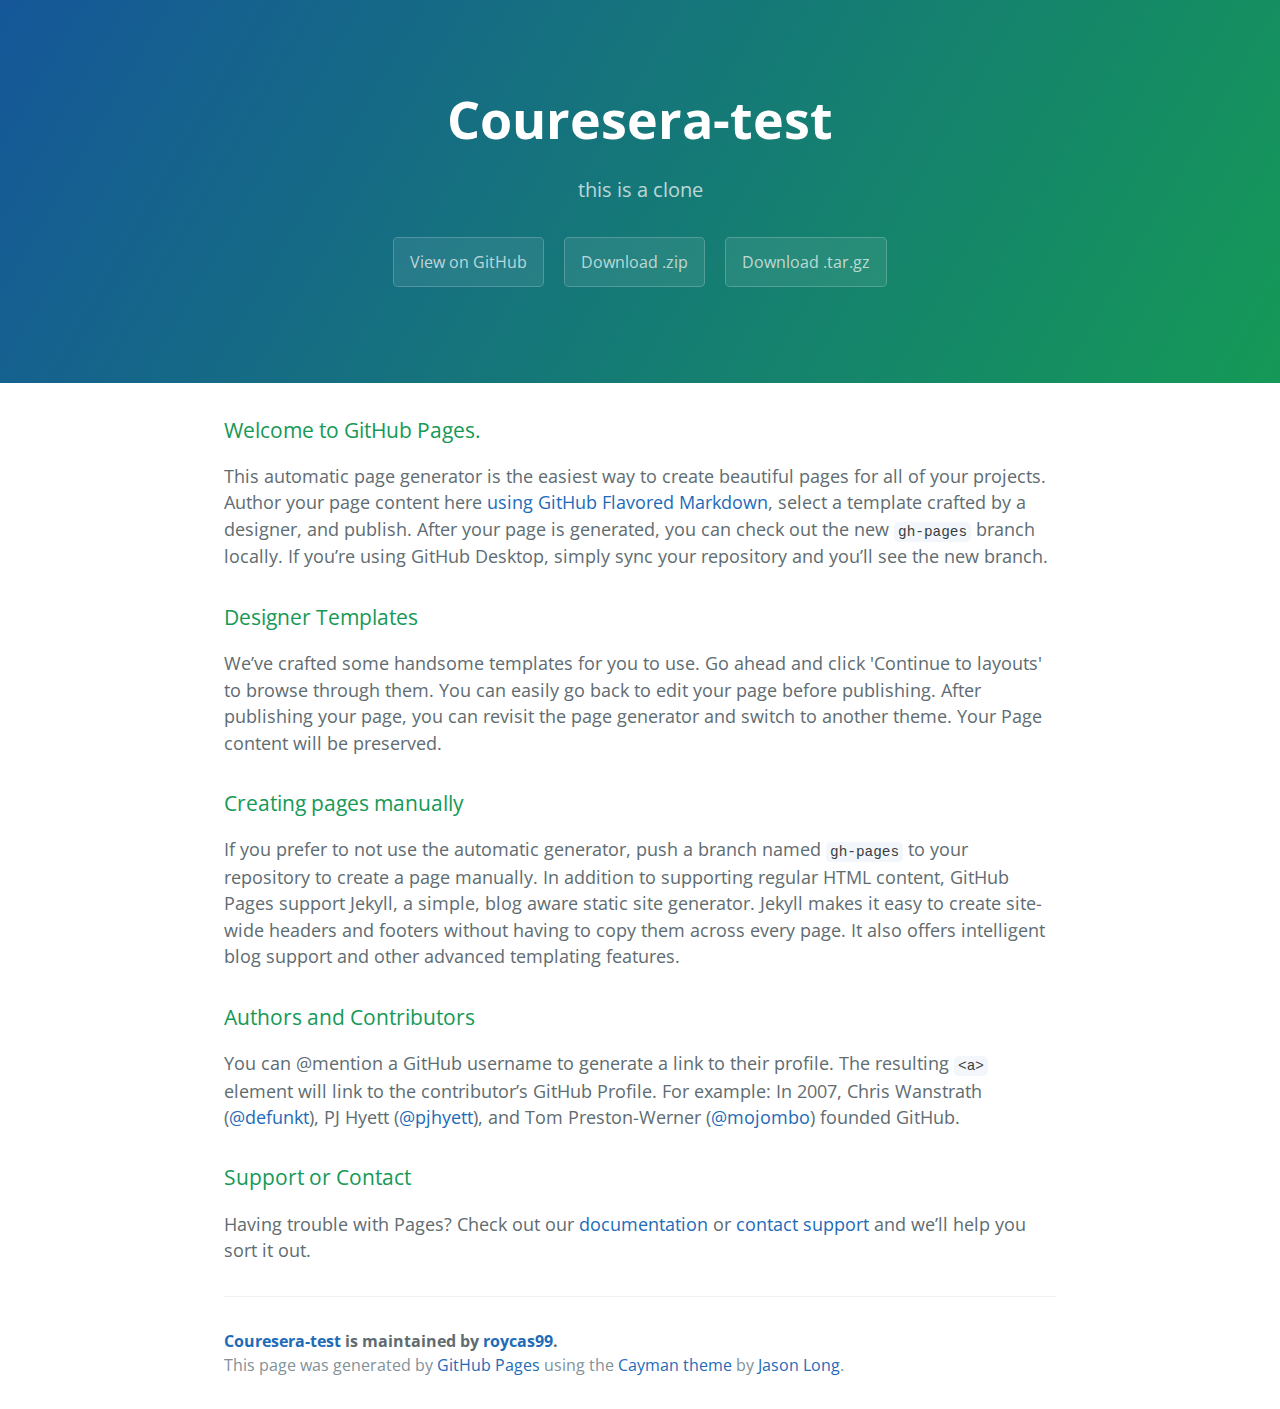
<file: index.html>
<!DOCTYPE html>
<html lang="en-us">
  <head>
    <meta charset="UTF-8">
    <title>Couresera-test by roycas99</title>
    <meta name="viewport" content="width=device-width, initial-scale=1">
    <link rel="stylesheet" type="text/css" href="stylesheets/normalize.css" media="screen">
    <link href='https://fonts.googleapis.com/css?family=Open+Sans:400,700' rel='stylesheet' type='text/css'>
    <link rel="stylesheet" type="text/css" href="stylesheets/stylesheet.css" media="screen">
    <link rel="stylesheet" type="text/css" href="stylesheets/github-light.css" media="screen">
  </head>
  <body>
    <section class="page-header">
      <h1 class="project-name">Couresera-test</h1>
      <h2 class="project-tagline">this is a clone</h2>
      <a href="https://github.com/roycas99/Couresera-test" class="btn">View on GitHub</a>
      <a href="https://github.com/roycas99/Couresera-test/zipball/master" class="btn">Download .zip</a>
      <a href="https://github.com/roycas99/Couresera-test/tarball/master" class="btn">Download .tar.gz</a>
    </section>

    <section class="main-content">
      <h3>
<a id="welcome-to-github-pages" class="anchor" href="#welcome-to-github-pages" aria-hidden="true"><span aria-hidden="true" class="octicon octicon-link"></span></a>Welcome to GitHub Pages.</h3>
<p>This automatic page generator is the easiest way to create beautiful pages for all of your projects. Author your page content here <a href="https://guides.github.com/features/mastering-markdown/">using GitHub Flavored Markdown</a>, select a template crafted by a designer, and publish. After your page is generated, you can check out the new <code>gh-pages</code> branch locally. If you’re using GitHub Desktop, simply sync your repository and you’ll see the new branch.</p>
<h3>
<a id="designer-templates" class="anchor" href="#designer-templates" aria-hidden="true"><span aria-hidden="true" class="octicon octicon-link"></span></a>Designer Templates</h3>
<p>We’ve crafted some handsome templates for you to use. Go ahead and click 'Continue to layouts' to browse through them. You can easily go back to edit your page before publishing. After publishing your page, you can revisit the page generator and switch to another theme. Your Page content will be preserved.</p>
<h3>
<a id="creating-pages-manually" class="anchor" href="#creating-pages-manually" aria-hidden="true"><span aria-hidden="true" class="octicon octicon-link"></span></a>Creating pages manually</h3>
<p>If you prefer to not use the automatic generator, push a branch named <code>gh-pages</code> to your repository to create a page manually. In addition to supporting regular HTML content, GitHub Pages support Jekyll, a simple, blog aware static site generator. Jekyll makes it easy to create site-wide headers and footers without having to copy them across every page. It also offers intelligent blog support and other advanced templating features.</p>
<h3>
<a id="authors-and-contributors" class="anchor" href="#authors-and-contributors" aria-hidden="true"><span aria-hidden="true" class="octicon octicon-link"></span></a>Authors and Contributors</h3>
<p>You can @mention a GitHub username to generate a link to their profile. The resulting <code>&lt;a&gt;</code> element will link to the contributor’s GitHub Profile. For example: In 2007, Chris Wanstrath (<a class="user-mention" data-hovercard-type="user" data-hovercard-url="/users/defunkt/hovercard" data-octo-click="hovercard-link-click" data-octo-dimensions="link_type:self" href="https://github.com/defunkt">@defunkt</a>), PJ Hyett (<a class="user-mention" data-hovercard-type="user" data-hovercard-url="/users/pjhyett/hovercard" data-octo-click="hovercard-link-click" data-octo-dimensions="link_type:self" href="https://github.com/pjhyett">@pjhyett</a>), and Tom Preston-Werner (<a class="user-mention" data-hovercard-type="user" data-hovercard-url="/users/mojombo/hovercard" data-octo-click="hovercard-link-click" data-octo-dimensions="link_type:self" href="https://github.com/mojombo">@mojombo</a>) founded GitHub.</p>
<h3>
<a id="support-or-contact" class="anchor" href="#support-or-contact" aria-hidden="true"><span aria-hidden="true" class="octicon octicon-link"></span></a>Support or Contact</h3>
<p>Having trouble with Pages? Check out our <a href="https://help.github.com/pages">documentation</a> or <a href="https://github.com/contact">contact support</a> and we’ll help you sort it out.</p>

      <footer class="site-footer">
        <span class="site-footer-owner"><a href="https://github.com/roycas99/Couresera-test">Couresera-test</a> is maintained by <a href="https://github.com/roycas99">roycas99</a>.</span>

        <span class="site-footer-credits">This page was generated by <a href="https://pages.github.com">GitHub Pages</a> using the <a href="https://github.com/jasonlong/cayman-theme">Cayman theme</a> by <a href="https://twitter.com/jasonlong">Jason Long</a>.</span>
      </footer>

    </section>

  
  </body>
</html>
</file>
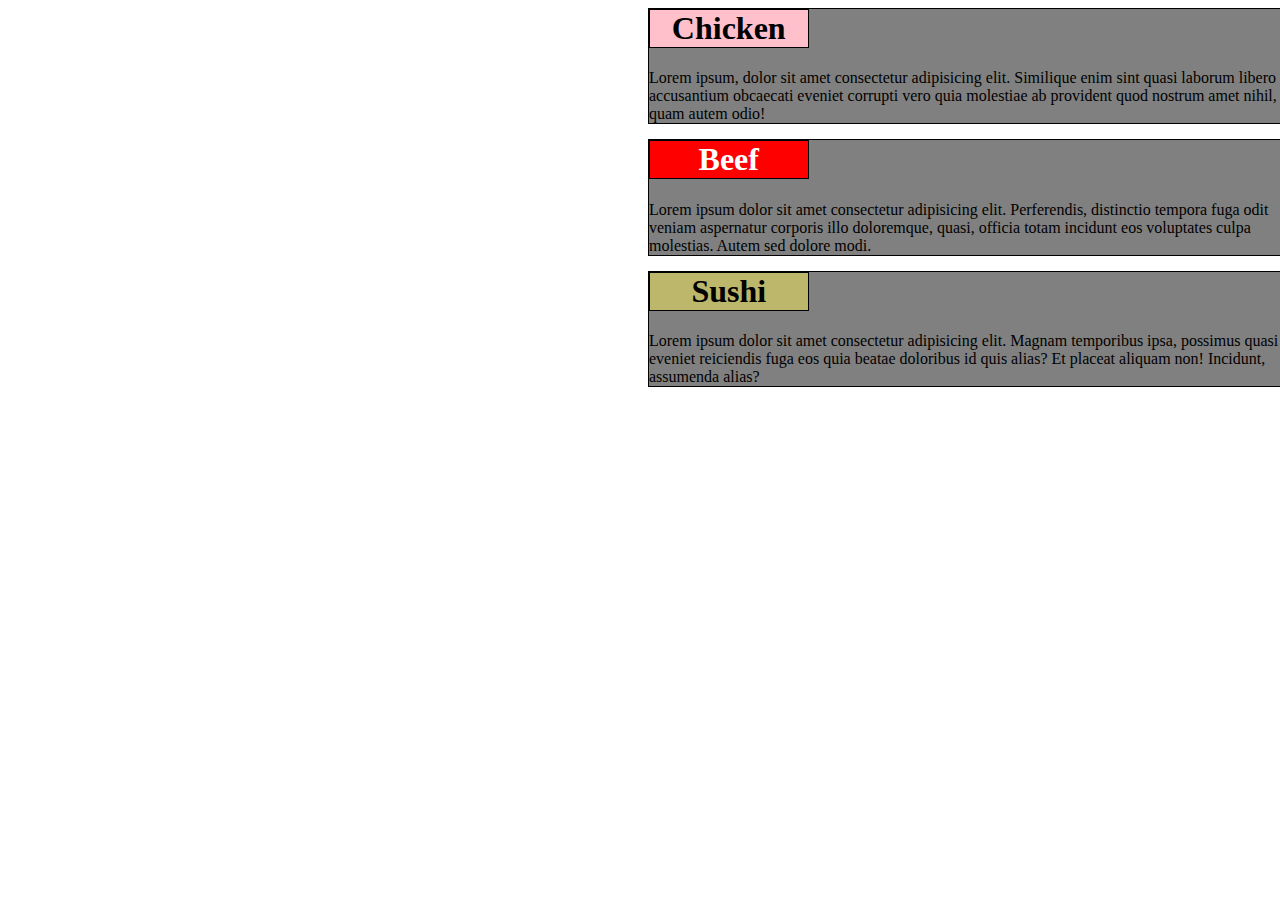
<file: module2-solution/index.html>
<!DOCTYPE html>
<html lang="en">
<head>
    <meta charset="UTF-8">
    <meta name="viewport" content="width=device-width, initial-scale=1.0">
    <title>module solution2</title>
    <link rel="stylesheet" href="css.css">
</head>
<body>

<section>
<h1 class="h1">Chicken</h1>
Lorem ipsum, dolor sit amet consectetur adipisicing elit. Similique enim sint quasi laborum libero accusantium obcaecati eveniet corrupti vero quia molestiae ab provident quod nostrum amet nihil, quam autem odio!
</section>
<section>
<h1 class="h2">Beef</h1>
Lorem ipsum dolor sit amet consectetur adipisicing elit. Perferendis, distinctio tempora fuga odit veniam aspernatur corporis illo doloremque, quasi, officia totam incidunt eos voluptates culpa molestias. Autem sed dolore modi.
</section >
<section>
<h1 class="h3">Sushi</h1>
Lorem ipsum dolor sit amet consectetur adipisicing elit. Magnam temporibus ipsa, possimus quasi eveniet reiciendis fuga eos quia beatae doloribus id quis alias? Et placeat aliquam non! Incidunt, assumenda alias?
</section>


</body>
</html>
</file>
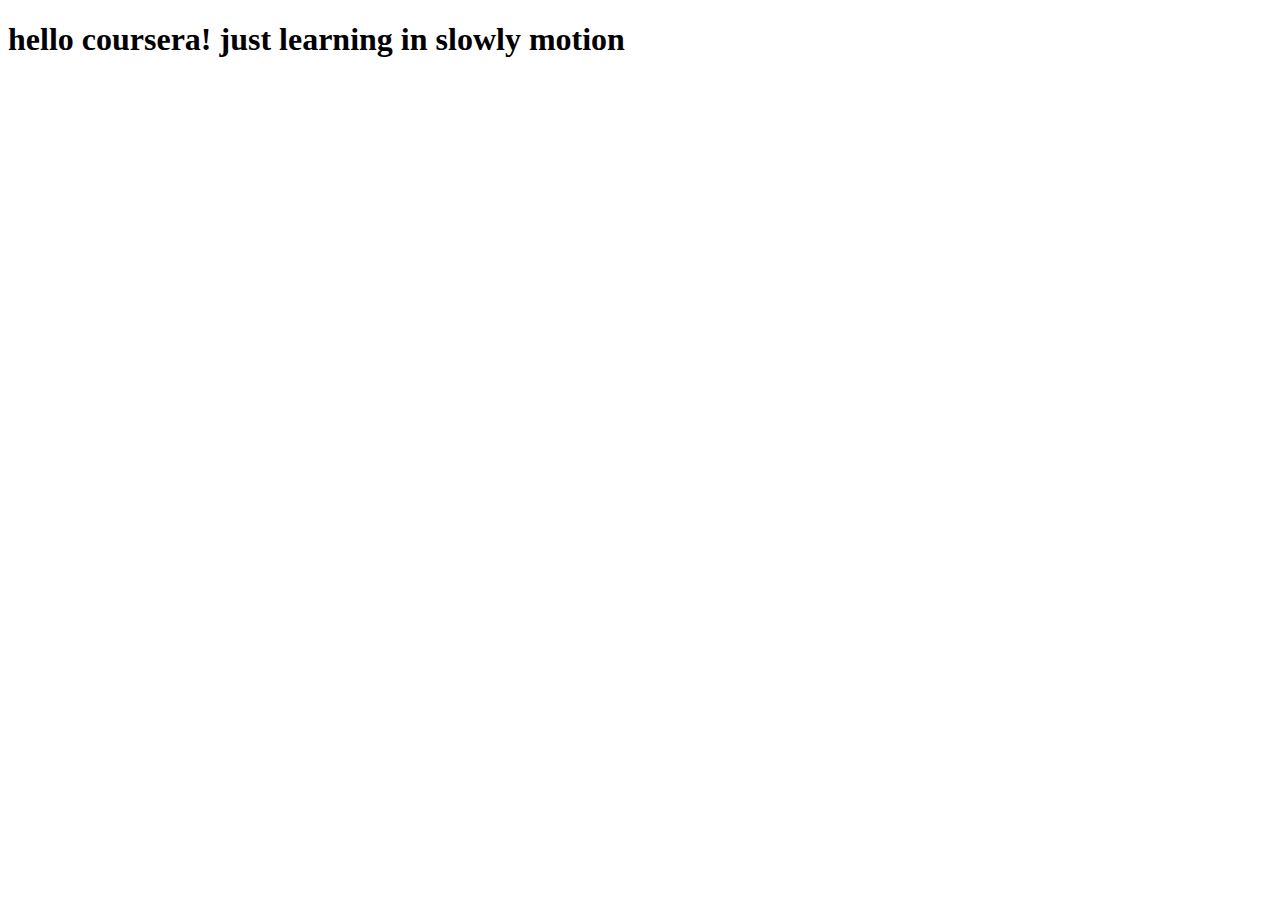
<file: site/index.html>
<!DOCTYPE html>
<html lang="en">
  <head>
    <meta charset="UTF-8" />
    <meta name="viewport" content="width=device-width, initial-scale=1.0" />
    <title>Document</title>
  </head>
  <body>
    <h1>hello coursera! just learning in slowly motion</h1>
  </body>
</html>
</file>
<file: stylesheets/stylesheet.css>
* {
  box-sizing: border-box; }

body {
  padding: 0;
  margin: 0;
  font-family: "Open Sans", "Helvetica Neue", Helvetica, Arial, sans-serif;
  font-size: 16px;
  line-height: 1.5;
  color: #606c71; }

a {
  color: #1e6bb8;
  text-decoration: none; }
  a:hover {
    text-decoration: underline; }

.btn {
  display: inline-block;
  margin-bottom: 1rem;
  color: rgba(255, 255, 255, 0.7);
  background-color: rgba(255, 255, 255, 0.08);
  border-color: rgba(255, 255, 255, 0.2);
  border-style: solid;
  border-width: 1px;
  border-radius: 0.3rem;
  transition: color 0.2s, background-color 0.2s, border-color 0.2s; }
  .btn + .btn {
    margin-left: 1rem; }

.btn:hover {
  color: rgba(255, 255, 255, 0.8);
  text-decoration: none;
  background-color: rgba(255, 255, 255, 0.2);
  border-color: rgba(255, 255, 255, 0.3); }

@media screen and (min-width: 64em) {
  .btn {
    padding: 0.75rem 1rem; } }

@media screen and (min-width: 42em) and (max-width: 64em) {
  .btn {
    padding: 0.6rem 0.9rem;
    font-size: 0.9rem; } }

@media screen and (max-width: 42em) {
  .btn {
    display: block;
    width: 100%;
    padding: 0.75rem;
    font-size: 0.9rem; }
    .btn + .btn {
      margin-top: 1rem;
      margin-left: 0; } }

.page-header {
  color: #fff;
  text-align: center;
  background-color: #159957;
  background-image: linear-gradient(120deg, #155799, #159957); }

@media screen and (min-width: 64em) {
  .page-header {
    padding: 5rem 6rem; } }

@media screen and (min-width: 42em) and (max-width: 64em) {
  .page-header {
    padding: 3rem 4rem; } }

@media screen and (max-width: 42em) {
  .page-header {
    padding: 2rem 1rem; } }

.project-name {
  margin-top: 0;
  margin-bottom: 0.1rem; }

@media screen and (min-width: 64em) {
  .project-name {
    font-size: 3.25rem; } }

@media screen and (min-width: 42em) and (max-width: 64em) {
  .project-name {
    font-size: 2.25rem; } }

@media screen and (max-width: 42em) {
  .project-name {
    font-size: 1.75rem; } }

.project-tagline {
  margin-bottom: 2rem;
  font-weight: normal;
  opacity: 0.7; }

@media screen and (min-width: 64em) {
  .project-tagline {
    font-size: 1.25rem; } }

@media screen and (min-width: 42em) and (max-width: 64em) {
  .project-tagline {
    font-size: 1.15rem; } }

@media screen and (max-width: 42em) {
  .project-tagline {
    font-size: 1rem; } }

.main-content :first-child {
  margin-top: 0; }
.main-content img {
  max-width: 100%; }
.main-content h1, .main-content h2, .main-content h3, .main-content h4, .main-content h5, .main-content h6 {
  margin-top: 2rem;
  margin-bottom: 1rem;
  font-weight: normal;
  color: #159957; }
.main-content p {
  margin-bottom: 1em; }
.main-content code {
  padding: 2px 4px;
  font-family: Consolas, "Liberation Mono", Menlo, Courier, monospace;
  font-size: 0.9rem;
  color: #383e41;
  background-color: #f3f6fa;
  border-radius: 0.3rem; }
.main-content pre {
  padding: 0.8rem;
  margin-top: 0;
  margin-bottom: 1rem;
  font: 1rem Consolas, "Liberation Mono", Menlo, Courier, monospace;
  color: #567482;
  word-wrap: normal;
  background-color: #f3f6fa;
  border: solid 1px #dce6f0;
  border-radius: 0.3rem; }
  .main-content pre > code {
    padding: 0;
    margin: 0;
    font-size: 0.9rem;
    color: #567482;
    word-break: normal;
    white-space: pre;
    background: transparent;
    border: 0; }
.main-content .highlight {
  margin-bottom: 1rem; }
  .main-content .highlight pre {
    margin-bottom: 0;
    word-break: normal; }
.main-content .highlight pre, .main-content pre {
  padding: 0.8rem;
  overflow: auto;
  font-size: 0.9rem;
  line-height: 1.45;
  border-radius: 0.3rem; }
.main-content pre code, .main-content pre tt {
  display: inline;
  max-width: initial;
  padding: 0;
  margin: 0;
  overflow: initial;
  line-height: inherit;
  word-wrap: normal;
  background-color: transparent;
  border: 0; }
  .main-content pre code:before, .main-content pre code:after, .main-content pre tt:before, .main-content pre tt:after {
    content: normal; }
.main-content ul, .main-content ol {
  margin-top: 0; }
.main-content blockquote {
  padding: 0 1rem;
  margin-left: 0;
  color: #819198;
  border-left: 0.3rem solid #dce6f0; }
  .main-content blockquote > :first-child {
    margin-top: 0; }
  .main-content blockquote > :last-child {
    margin-bottom: 0; }
.main-content table {
  display: block;
  width: 100%;
  overflow: auto;
  word-break: normal;
  word-break: keep-all; }
  .main-content table th {
    font-weight: bold; }
  .main-content table th, .main-content table td {
    padding: 0.5rem 1rem;
    border: 1px solid #e9ebec; }
.main-content dl {
  padding: 0; }
  .main-content dl dt {
    padding: 0;
    margin-top: 1rem;
    font-size: 1rem;
    font-weight: bold; }
  .main-content dl dd {
    padding: 0;
    margin-bottom: 1rem; }
.main-content hr {
  height: 2px;
  padding: 0;
  margin: 1rem 0;
  background-color: #eff0f1;
  border: 0; }

@media screen and (min-width: 64em) {
  .main-content {
    max-width: 64rem;
    padding: 2rem 6rem;
    margin: 0 auto;
    font-size: 1.1rem; } }

@media screen and (min-width: 42em) and (max-width: 64em) {
  .main-content {
    padding: 2rem 4rem;
    font-size: 1.1rem; } }

@media screen and (max-width: 42em) {
  .main-content {
    padding: 2rem 1rem;
    font-size: 1rem; } }

.site-footer {
  padding-top: 2rem;
  margin-top: 2rem;
  border-top: solid 1px #eff0f1; }

.site-footer-owner {
  display: block;
  font-weight: bold; }

.site-footer-credits {
  color: #819198; }

@media screen and (min-width: 64em) {
  .site-footer {
    font-size: 1rem; } }

@media screen and (min-width: 42em) and (max-width: 64em) {
  .site-footer {
    font-size: 1rem; } }

@media screen and (max-width: 42em) {
  .site-footer {
    font-size: 0.9rem; } }
</file>
<file: stylesheets/github-light.css>
/*!
 * GitHub Light v0.4.1
 * Copyright (c) 2012 - 2017 GitHub, Inc.
 * Licensed under MIT (https://github.com/primer/github-syntax-theme-generator/blob/master/LICENSE)
 */

.pl-c /* comment, punctuation.definition.comment, string.comment */ {
  color: #6a737d;
}

.pl-c1 /* constant, entity.name.constant, variable.other.constant, variable.language, support, meta.property-name, support.constant, support.variable, meta.module-reference, markup.raw, meta.diff.header, meta.output */,
.pl-s .pl-v /* string variable */ {
  color: #005cc5;
}

.pl-e /* entity */,
.pl-en /* entity.name */ {
  color: #6f42c1;
}

.pl-smi /* variable.parameter.function, storage.modifier.package, storage.modifier.import, storage.type.java, variable.other */,
.pl-s .pl-s1 /* string source */ {
  color: #24292e;
}

.pl-ent /* entity.name.tag, markup.quote */ {
  color: #22863a;
}

.pl-k /* keyword, storage, storage.type */ {
  color: #d73a49;
}

.pl-s /* string */,
.pl-pds /* punctuation.definition.string, source.regexp, string.regexp.character-class */,
.pl-s .pl-pse .pl-s1 /* string punctuation.section.embedded source */,
.pl-sr /* string.regexp */,
.pl-sr .pl-cce /* string.regexp constant.character.escape */,
.pl-sr .pl-sre /* string.regexp source.ruby.embedded */,
.pl-sr .pl-sra /* string.regexp string.regexp.arbitrary-repitition */ {
  color: #032f62;
}

.pl-v /* variable */,
.pl-smw /* sublimelinter.mark.warning */ {
  color: #e36209;
}

.pl-bu /* invalid.broken, invalid.deprecated, invalid.unimplemented, message.error, brackethighlighter.unmatched, sublimelinter.mark.error */ {
  color: #b31d28;
}

.pl-ii /* invalid.illegal */ {
  color: #fafbfc;
  background-color: #b31d28;
}

.pl-c2 /* carriage-return */ {
  color: #fafbfc;
  background-color: #d73a49;
}

.pl-c2::before /* carriage-return */ {
  content: "^M";
}

.pl-sr .pl-cce /* string.regexp constant.character.escape */ {
  font-weight: bold;
  color: #22863a;
}

.pl-ml /* markup.list */ {
  color: #735c0f;
}

.pl-mh /* markup.heading */,
.pl-mh .pl-en /* markup.heading entity.name */,
.pl-ms /* meta.separator */ {
  font-weight: bold;
  color: #005cc5;
}

.pl-mi /* markup.italic */ {
  font-style: italic;
  color: #24292e;
}

.pl-mb /* markup.bold */ {
  font-weight: bold;
  color: #24292e;
}

.pl-md /* markup.deleted, meta.diff.header.from-file, punctuation.definition.deleted */ {
  color: #b31d28;
  background-color: #ffeef0;
}

.pl-mi1 /* markup.inserted, meta.diff.header.to-file, punctuation.definition.inserted */ {
  color: #22863a;
  background-color: #f0fff4;
}

.pl-mc /* markup.changed, punctuation.definition.changed */ {
  color: #e36209;
  background-color: #ffebda;
}

.pl-mi2 /* markup.ignored, markup.untracked */ {
  color: #f6f8fa;
  background-color: #005cc5;
}

.pl-mdr /* meta.diff.range */ {
  font-weight: bold;
  color: #6f42c1;
}

.pl-ba /* brackethighlighter.tag, brackethighlighter.curly, brackethighlighter.round, brackethighlighter.square, brackethighlighter.angle, brackethighlighter.quote */ {
  color: #586069;
}

.pl-sg /* sublimelinter.gutter-mark */ {
  color: #959da5;
}

.pl-corl /* constant.other.reference.link, string.other.link */ {
  text-decoration: underline;
  color: #032f62;
}
</file>
<file: module2-solution/css.css>
*{
    box-sizing: border-box;
}
section{
    box-sizing: border-box;
    border: 1px solid black;
    margin-bottom: 15px;
    background-color: gray;
    clear: both;
    overflow: auto;
    position: relative;
    width: 50%;



}
.h1{
    position: relative;
    border: 1px solid black;
    background-color: pink;
    margin-top: auto;
    width: 150px;
    text-align: center;
    position: relative;


}
.h2{
    border: 1px solid black;
    background-color: red;
    color: white;
    margin-top: auto;
    width: 150px;
    text-align: center;

}
.h3{
    position: relative;
    border: 1px solid black;
    background-color: darkkhaki;
    color: black;
    margin-top: auto;
    width: 150px;
    text-align: center;



}
/* large devices */
body{
    width: 100%;
}
@media(min-width:992px){
    section{
        float:right;
        

    }
    .h1{
        width: 25%;
    }
    .h2{
        width: 25%;
}
.h3{
    width:25%;
}


}

/* medium devices */
@media(min-width:768px) and (max-width:991px){
    div{

    }
}
/* small devices */
@media(max-width:767px){
    div{

    }
}
</file>
